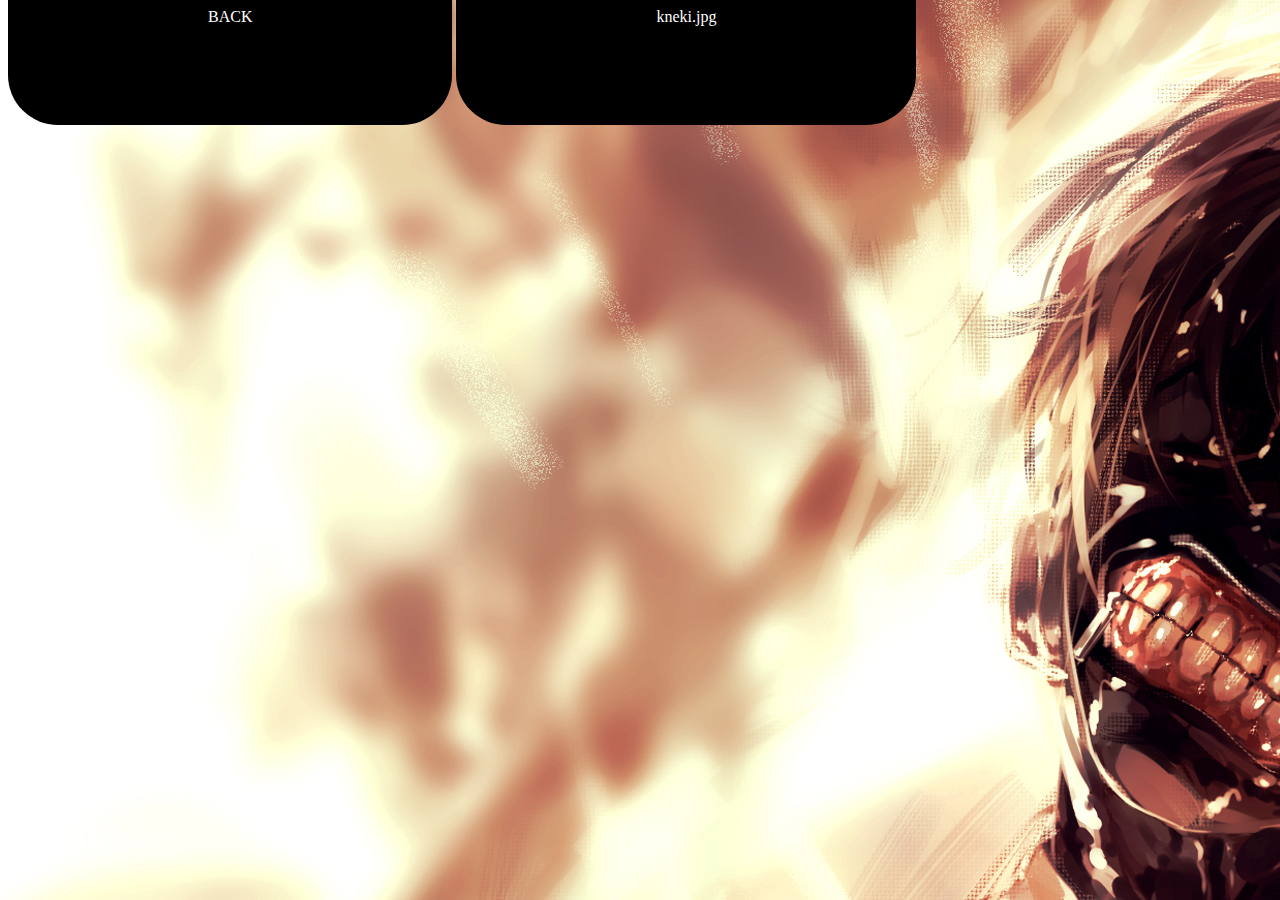
<file: kaneki.html>
<!DOCTYPE HTML PUBLIC "-//W3C//DTD HTML 4.01 Transitional//EN"
"http://www.w3.org/TR/html4/loose.dtd">
<body>
  


<link rel="stylesheet" href="kaneki.css" title="" type="" />
<meta name="viewport" content="width = 2000, height = 1000" />
<a href="teste1.html" class="buttones">BACK</a>

<a class="buttones" href="kneki.jpg" download="kneki.jpg" target="_blank">kneki.jpg</a>
</body>
</file>
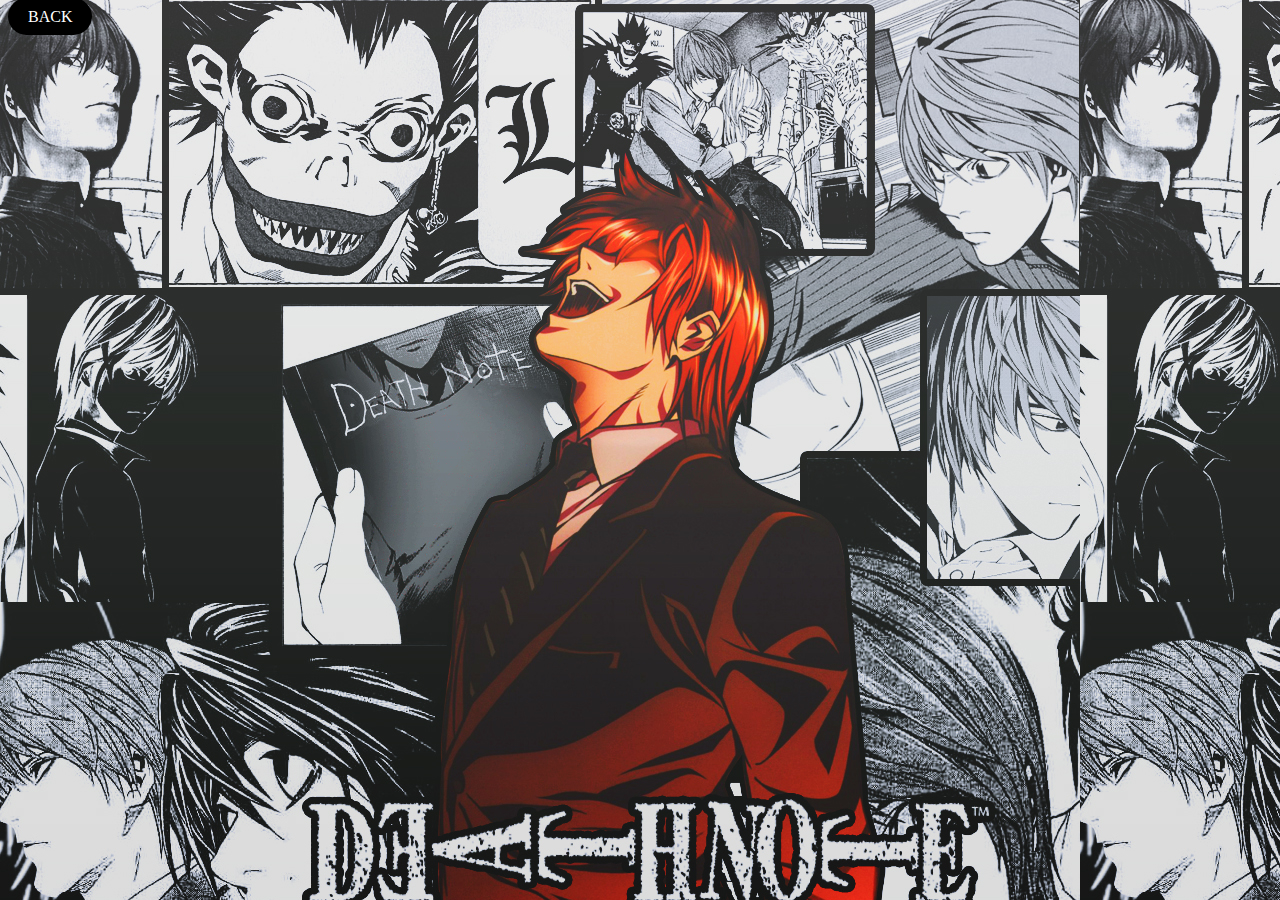
<file: light.html>
<!DOCTYPE HTML PUBLIC "-//W3C//DTD HTML 4.01 Transitional//EN"
"http://www.w3.org/TR/html4/loose.dtd">
<body>
  


<link rel="stylesheet" href="light.css" title="" type="" />
<meta name="viewport" content="width = 1000, height = 200" />
<a href="teste1.html" class="buttones">BACK</a>
</body>
</file>
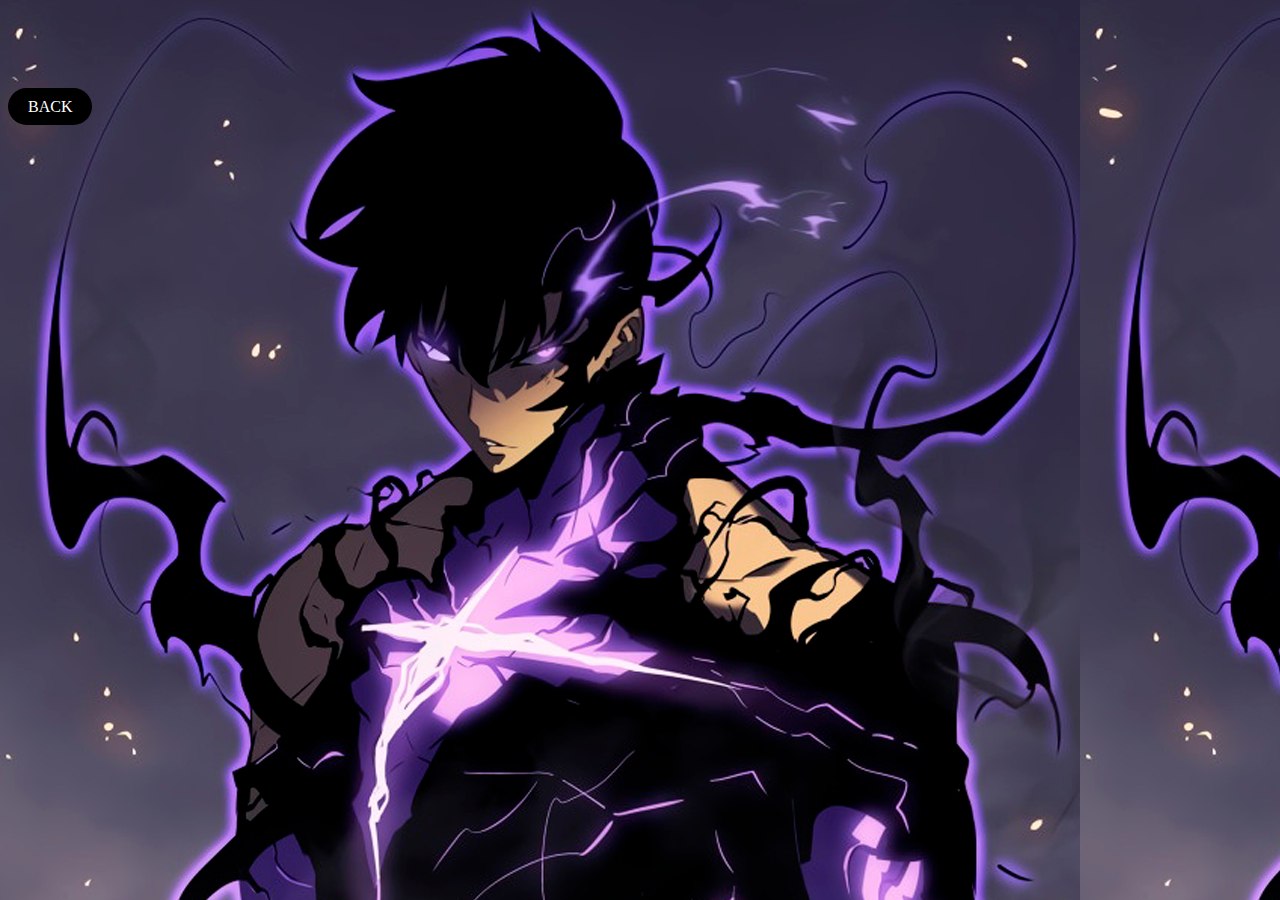
<file: sung.html>
<!DOCTYPE HTML PUBLIC "-//W3C//DTD HTML 4.01 Transitional//EN"
"http://www.w3.org/TR/html4/loose.dtd">
<body>
  


<link rel="stylesheet" href="sung.css" title="" type="" />
<meta name="viewport" content="width = 1000, height = 200" />
<br />
<br />
<br />
<br />
<br />
<a href="teste1.html" class="buttones">BACK</a>
</body>
</file>
<file: kaneki.css>
body{
  background-image: url('596893.jpg');
}
.buttones{
  border-radius: 50px;
  background-color: #000000;
  color: #fff;
  padding: 100px 200px;
  border: none;
  cursor: pointer;
  text-decoration: none;
}
</file>
<file: light.css>
body{
  background-image: url('lighty.jpg');
}
.buttones{
  border-radius: 50px;
  background-color: #000000;
  color: #fff;
  padding: 10px 20px;
  border: none;
  cursor: pointer;
  text-decoration: none;
}
</file>
<file: sung.css>
body{
  background-image: url('sung.png');
}
.buttones{
  border-radius: 50px;
  background-color: #000000;
  color: #fff;
  padding: 10px 20px;
  border: none;
  cursor: pointer;
  text-decoration: none;
}
</file>
